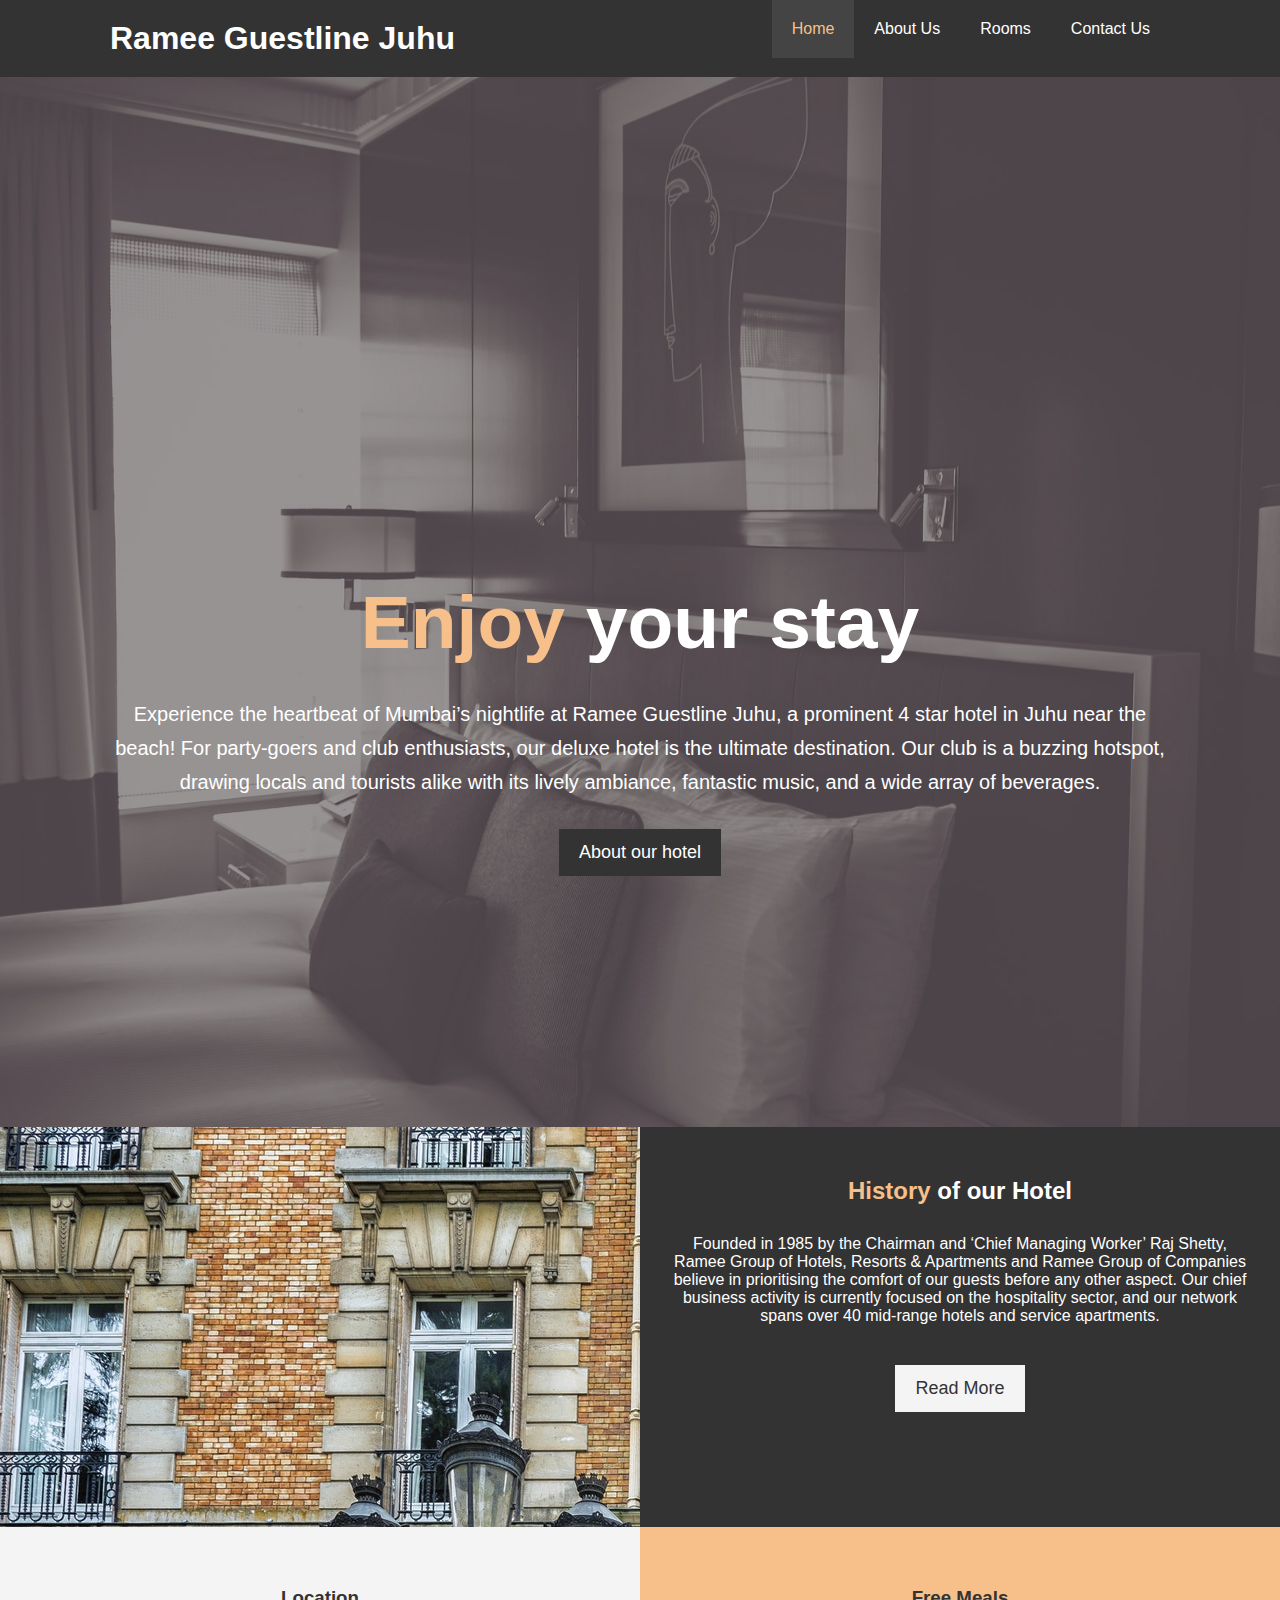
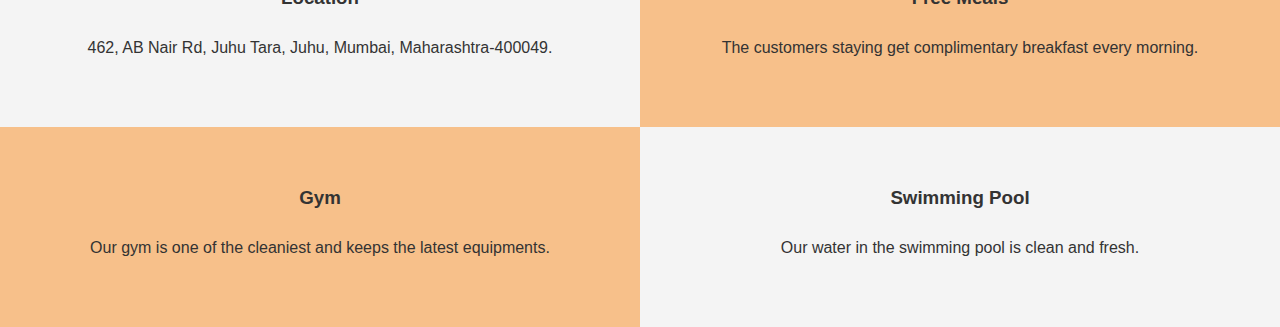
<file: index.html>
<!DOCTYPE html>
<html lang="en">
<head>
    <meta charset="UTF-8">
    <meta name="viewport" content="width=device-width, initial-scale=1.0">
    <meta http-equiv="X-UA-Compatible" content="ie=edge">
    <meta name="description" content="Dobro dosli u najbolji kafic na svetu">
    <meta name="keywords" content="Kafic">
    <link rel="stylesheet" href="https://use.fontawesome.com/releases/v5.6.1/css/all.css" integrity="sha384-gfdkjb5BdAXd+lj+gudLWI+BXq4IuLW5IT+brZEZsLFm++aCMlF1V92rMkPaX4PP" crossorigin="anonymous">
    <link rel="stylesheet" href="css/style.css">
    <title>Hotel BT - Hello</title>
</head>
<body>
    <header>
        <nav id="navbar">
        <div class="container">
                <h1 class="logo"><a href="index.html">Ramee Guestline Juhu</a></h1>
                <ul>
                    <li><a class="current" href="index.html">Home</a></li>
                    <li><a href="about.html">About Us</a></li>
                    <li><a href="rooms.html">Rooms</a></li>
                    <li><a href="contact.html">Contact Us</a></li>
                    
                </ul>
              </div>
            </nav>  
        
         <div id="showcase">
           <div class="container">
               <div class="showcase-content">
                   <h1><span class="text-primary">Enjoy</span> your stay</h1>
                   <p class="lead">Experience the heartbeat of Mumbai’s nightlife at Ramee Guestline Juhu, a prominent 4 star hotel in Juhu near the beach! For party-goers and club enthusiasts, our deluxe hotel is the ultimate destination. Our club is a buzzing hotspot, drawing locals and tourists alike with its lively ambiance, fantastic music, and a wide array of beverages.</p>
                   <a class="btn" href="about.html">About our hotel</a>
               </div>
           </div>
         </div>   
    </header>
    <section id="home-info" class="bg-dark">
        <div class="info-img"></div>
        <div class="info-content">
          <h2><span class="text-primary">History</span> of our Hotel</h2>
          <p>Founded in 1985 by the Chairman and ‘Chief Managing Worker’ Raj Shetty, Ramee Group of Hotels, Resorts & Apartments and Ramee Group of Companies believe in prioritising the comfort of our guests before any other aspect.

            Our chief business activity is currently focused on the hospitality sector, and our network spans over 40 mid-range hotels and service apartments.
          </p>
          <a href="about.html" class="btn btn-light">Read More</a>
          
        </div>
      </section>
       <section id="features">
           <div class="box bg-light">
            <i class="fas fa-hotel fa-3x"></i>
               <h3>Location</h3>
               <p>462, AB Nair Rd, Juhu Tara, Juhu, Mumbai, Maharashtra-400049.</p>
           </div>
           <div class="box bg-primary">
            <i class="fas fa-utensils fa-3x"></i>
            <h3>Free Meals</h3>
            <p>The customers staying get complimentary breakfast every morning.</p>
           </div>
           <div class="box bg-primary">
            <i class="fas fa-dumbbell fa-3x"></i>
            <h3>Gym</h3>
            <p>Our gym is one of the cleaniest and keeps the latest equipments.</p>
           </div>
           <div class="box bg-light">
            <i class="fas fa-swimmer fa-3x"></i>
               <h3>Swimming Pool</h3>
               <p>Our water in the swimming pool is clean and fresh.</p>
           </div>
       </section>
       <footer id="main-footer">        
       </footer>
</body>
</html>
</file>
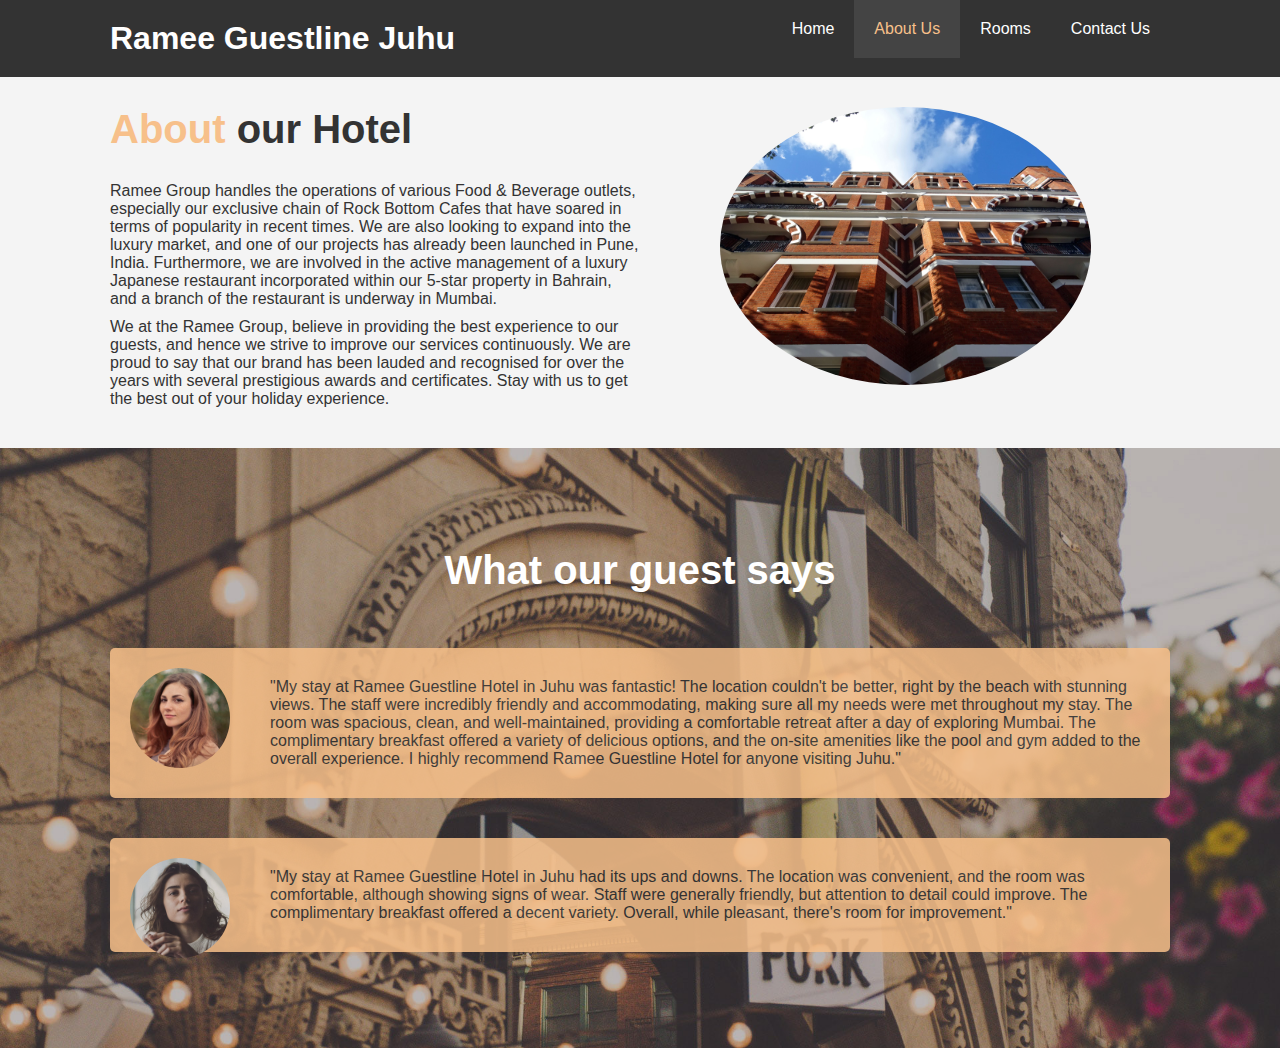
<file: about.html>
<!DOCTYPE html>
<html lang="en">
<head>
    <meta charset="UTF-8">
    <meta name="viewport" content="width=device-width, initial-scale=1.0">
    <meta http-equiv="X-UA-Compatible" content="ie=edge">
    <meta name="description" content="Dobro dosli u najbolji kafic na svetu">
    <meta name="keywords" content="Kafic">
    <link rel="stylesheet" href="css/style.css">
    <title>Hotel BT - About</title>
</head>
<body>
    <header>
        <nav id="navbar">
        <div class="container">
                <h1 class="logo"><a href="index.html">Ramee Guestline Juhu</a></h1>
                <ul>
                    <li><a  href="index.html">Home</a></li>
                    <li><a class="current" href="about.html">About Us</a></li>
                    <li><a href="rooms.html">Rooms</a></li>
                    <li><a href="contact.html">Contact Us</a></li>
                    
                </ul>
              </div>
            </nav>  
    </header>
   <section id="about-info" class="bg-light py-3">
       <div class="container">
           <div class="info-left">
               <h1 class="l-heading"> <span class="text-primary">About</span> our Hotel </h1>
               <p>Ramee Group handles the operations of various Food & Beverage outlets, especially our exclusive chain of Rock Bottom Cafes that have soared in terms of popularity in recent times. We are also looking to expand into the luxury market, and one of our projects has already been launched in Pune, India. Furthermore, we are involved in the active management of a luxury Japanese restaurant incorporated within our 5-star property in Bahrain, and a branch of the restaurant is underway in Mumbai.</p>
               <p>We at the Ramee Group, believe in providing the best experience to our guests, and hence we strive to improve our services continuously. We are proud to say that our brand has been lauded and recognised for over the years with several prestigious awards and certificates. Stay with us to get the best out of your holiday experience.</p>
           </div>
           <div class="info-right">
               <img src="./img/photo-2.jpg" alt="Hotel">
           </div>
       </div>
   </section>
   <div class="clr"></div>

   <section id="testimonials" class="py-3">
    <div class="container">
       <h2 class="l-heading ">What our guest says</h2>
       <div class="testimonial bg-primary">
           <img src="./img/person-1.jpg" alt="Samanta">
           <p>"My stay at Ramee Guestline Hotel in Juhu was fantastic! The location couldn't be better, right by the beach with stunning views. The staff were incredibly friendly and accommodating, making sure all my needs were met throughout my stay. The room was spacious, clean, and well-maintained, providing a comfortable retreat after a day of exploring Mumbai. The complimentary breakfast offered a variety of delicious options, and the on-site amenities like the pool and gym added to the overall experience. I highly recommend Ramee Guestline Hotel for anyone visiting Juhu."</p>

       </div>

       <div class="testimonial bg-primary">
        <img src="./img/person-2.jpg" alt="Jen">
        <p>"My stay at Ramee Guestline Hotel in Juhu had its ups and downs. The location was convenient, and the room was comfortable, although showing signs of wear. Staff were generally friendly, but attention to detail could improve. The complimentary breakfast offered a decent variety. Overall, while pleasant, there's room for improvement."</p>

    </div>
   </div>
  </section>
</body>
</html>
</file>
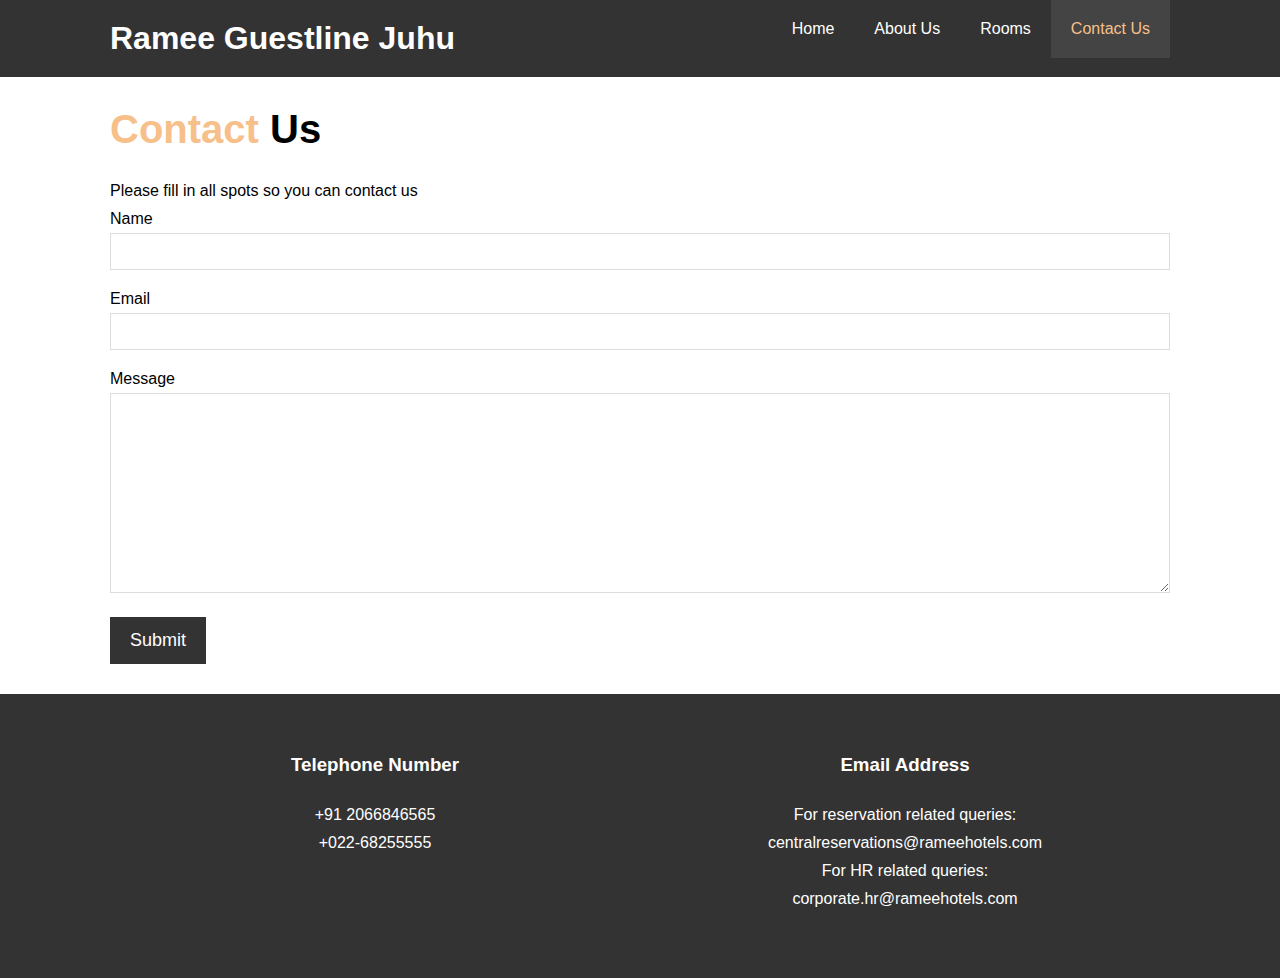
<file: contact.html>
<!DOCTYPE html>
<html lang="en">
<head>
    <meta charset="UTF-8">
    <meta name="viewport" content="width=device-width, initial-scale=1.0">
    <meta http-equiv="X-UA-Compatible" content="ie=edge">
    <meta name="description" content="Welcome to the best café in the world">
    <meta name="keywords" content="Café">
    <link rel="stylesheet" href="https://use.fontawesome.com/releases/v5.6.1/css/all.css" integrity="sha384-gfdkjb5BdAXd+lj+gudLWI+BXq4IuLW5IT+brZEZsLFm++aCMlF1V92rMkPaX4PP" crossorigin="anonymous">
    <link rel="stylesheet" href="css/style.css">
    <title>Hotel BT - Contact Us</title>
</head>
<body>
    <header>
        <nav id="navbar">
            <div class="container">
                <h1 class="logo"><a href="index.html">Ramee Guestline Juhu</a></h1>
                <ul>
                    <li><a href="index.html">Home</a></li>
                    <li><a href="about.html">About Us</a></li>
                    <li><a href="rooms.html">Rooms</a></li>
                    <li><a class="current" href="contact.html">Contact Us</a></li>
                    
                </ul>
            </div>
        </nav>  
    </header>

    <section id="contact-form" class="py-3">
        <div class="container">
            <h1 class="l-heading"><span class="text-primary">Contact </span> Us</h1>
            <p>Please fill in all spots so you can contact us</p>
            <form action="https://api.web3forms.com/submit" method="POST" id="contactForm">
                <input type="hidden" name="access_key" value="bce6911e-ed19-4575-a57e-5d5abb2287a3">
                <div class="form-group">
                    <label for="name">Name</label>
                    <input type="text" name="name" id="name" required>
                </div>
                <div class="form-group">
                    <label for="email">Email</label>
                    <input type="email" name="email" id="email" required>
                </div>
                <div class="form-group">
                    <label for="message">Message</label>
                    <textarea name="message" id="message" required></textarea>
                </div>
                <button type="submit" class="btn">Submit</button>
            </form>
        </div>
    </section>

    <section id="contact-info" class="bg-dark">
        <div class="container">
            <div class="box third">
                <i class="fas fa-phone fa-3x"></i>
                <h3>Telephone Number</h3>
                <p>+91 2066846565</p>
                <p>+022-68255555</p>
            </div>
            <div class="box third">
                <i class="fas fa-envelope fa-3x"></i>
                <h3>Email Address</h3>
                <p>For reservation related queries:</p>
                <p>centralreservations@rameehotels.com</p>
                <p>For HR related queries:</p>
                <p>corporate.hr@rameehotels.com</p>
            </div>
        </div>
    </section>

 
</body>
</html>
</file>
<file: css/style.css>
/* Reset */
 *{  
    margin: 0;
    padding: 0;
    box-sizing: border-box;
}


/* Main Styling */
html  body{
 font-family: 'Segoe UI', Tahoma, Geneva, Verdana, sans-serif;
 line-height: 1,7em;
}
a{
    color:#333;
    text-decoration: none;
}
h1,h2,h3 {
    padding-bottom:20px;
}

p{
    margin:10px 0;
}

/* Utility Classes */
.container{
    margin:auto;
    max-width: 1100px;
    overflow:auto;
    padding:0 20px;
}

.text-primary{
    color:#f7c08a;
}

.lead{
    font-size:20px;
}

.btn{
    display:inline-block;
    font-size:18px;
    color:#fff;
    background:#333;
    padding:13px 20px;
    border:none;
    cursor:pointer;
}

.btn:hover{
    background:#f7c08a;
    color:#333
}
.btn-light {
    background: #f4f4f4;
    color: #333;
  }
  
  .bg-dark {
    background: #333;
    color: #fff;
  }
  
  .bg-light {
    background: #f4f4f4;
    color: #333;
  }
  
  .bg-primary {
    background: #f7c08a;
    color: #333;
  }
  .clr{
      clear:both;
  }
  .l-heading{
      font-size:40px;
  }
 
  /* Padding */
  .py-1{padding:10px 0 ;}
  .py-2{padding:20px 0 ;}
  .py-3{padding:30px 0 ;}

/* Navbar */
#navbar{
    background:#333;
    color:#fff;
    overflow:auto;
}

#navbar a{
    color:#fff
}

#navbar h1{
    float:left;
    padding-top:20px;
}

#navbar ul{
    list-style:none;
    float:right;
}

#navbar ul li {
 float:left;
}

#navbar ul li a{
    display:block;
    padding:20px;
    text-align: center;
}

#navbar ul li a:hover,
 #navbar ul li a.current{
    background:#444;
    color:#f7c08a;
}

/* showcase */

#showcase {
    background: url('../img/showcase.jpg') no-repeat center center/cover;
    height: 1050px;
}

#showcase .showcase-content{
    color:#fff;
    text-align:center;
    padding-top:500px;
}

#showcase .showcase-content h1{
    font-size:75px;
    line-height:1.2em;
}

#showcase .showcase-content p {
    padding-bottom:20px;
    line-height: 1.7em;
}
#home-info {
    height: 400px;
  }
  
  #home-info .info-img {
    float: left;
    width: 50%;
    background: url('../img/photo-1.jpg') no-repeat;
    min-height: 100%;
    
  }
  
  #home-info .info-content {
    float: right;
    width: 50%;
    height: 100%;
    text-align: center;
    padding: 50px 30px;
    overflow: hidden;
    
  }
  
  #home-info .info-content p {
    padding-bottom: 30px;
  }
/* Features */
.box {
    float: left;
    width: 50%;
    padding: 60px;
    text-align: center;
}

.box i {
    margin-bottom: 10px;
}

/* Contact Form */
#contact-form .form-group {
    margin-bottom: 20px;
}

#contact-form label {
    display: block;
    margin-bottom: 5px;
}

#contact-form input,
#contact-form textarea {
    width: 100%;
    padding: 10px;
    border: 1px solid #ddd; /* Fix typo */
}

#contact-form textarea {
    height: 200px;
}

#contact-form input:focus,
#contact-form textarea:focus {
    outline: none;
    border-color: #f7c08a;
}

/* About Info */
#about-info .info-right{
    float:right;
    width:50%;
    min-height:100%;
}
#about-info .info-left{
    float:left;
    width:50%;
    min-height: 100%;
}

#about-info .info-right img{
    display:block;
    margin:auto;
    width:70%;
    border-radius:50%;
}
#testimonials{
    height:600px;
    background:url('../img/test-bg.jpg') no-repeat center center/cover;
    padding-top:100px;
}

#testimonials .testimonial img{
    width:100px;
    float:left;
    margin-right:40px;
    border-radius:50%;
}

#testimonials  h2{
    color:#fff;
    text-align:center;
    padding-bottom:55px;
}

#testimonials .testimonial {
    padding: 20px;
    margin-bottom: 40px;
    border-radius: 5px;
    opacity: 0.85;
}

#contact-form .form-group {
    margin-bottom: 20px;
}

#contact-form label{
    display:block;
    margin-bottom:5px;
}

#contact-form input, #contact-form textarea {
    width:100%;
    padding:10px;
    border:1px #ddd slod;
}

#contact-form textarea{
    height:200px;
}
#contact-form input:focus, #contact-form textarea:focus {
    outline:none;
    border-color:#f7c08a
}
</file>
